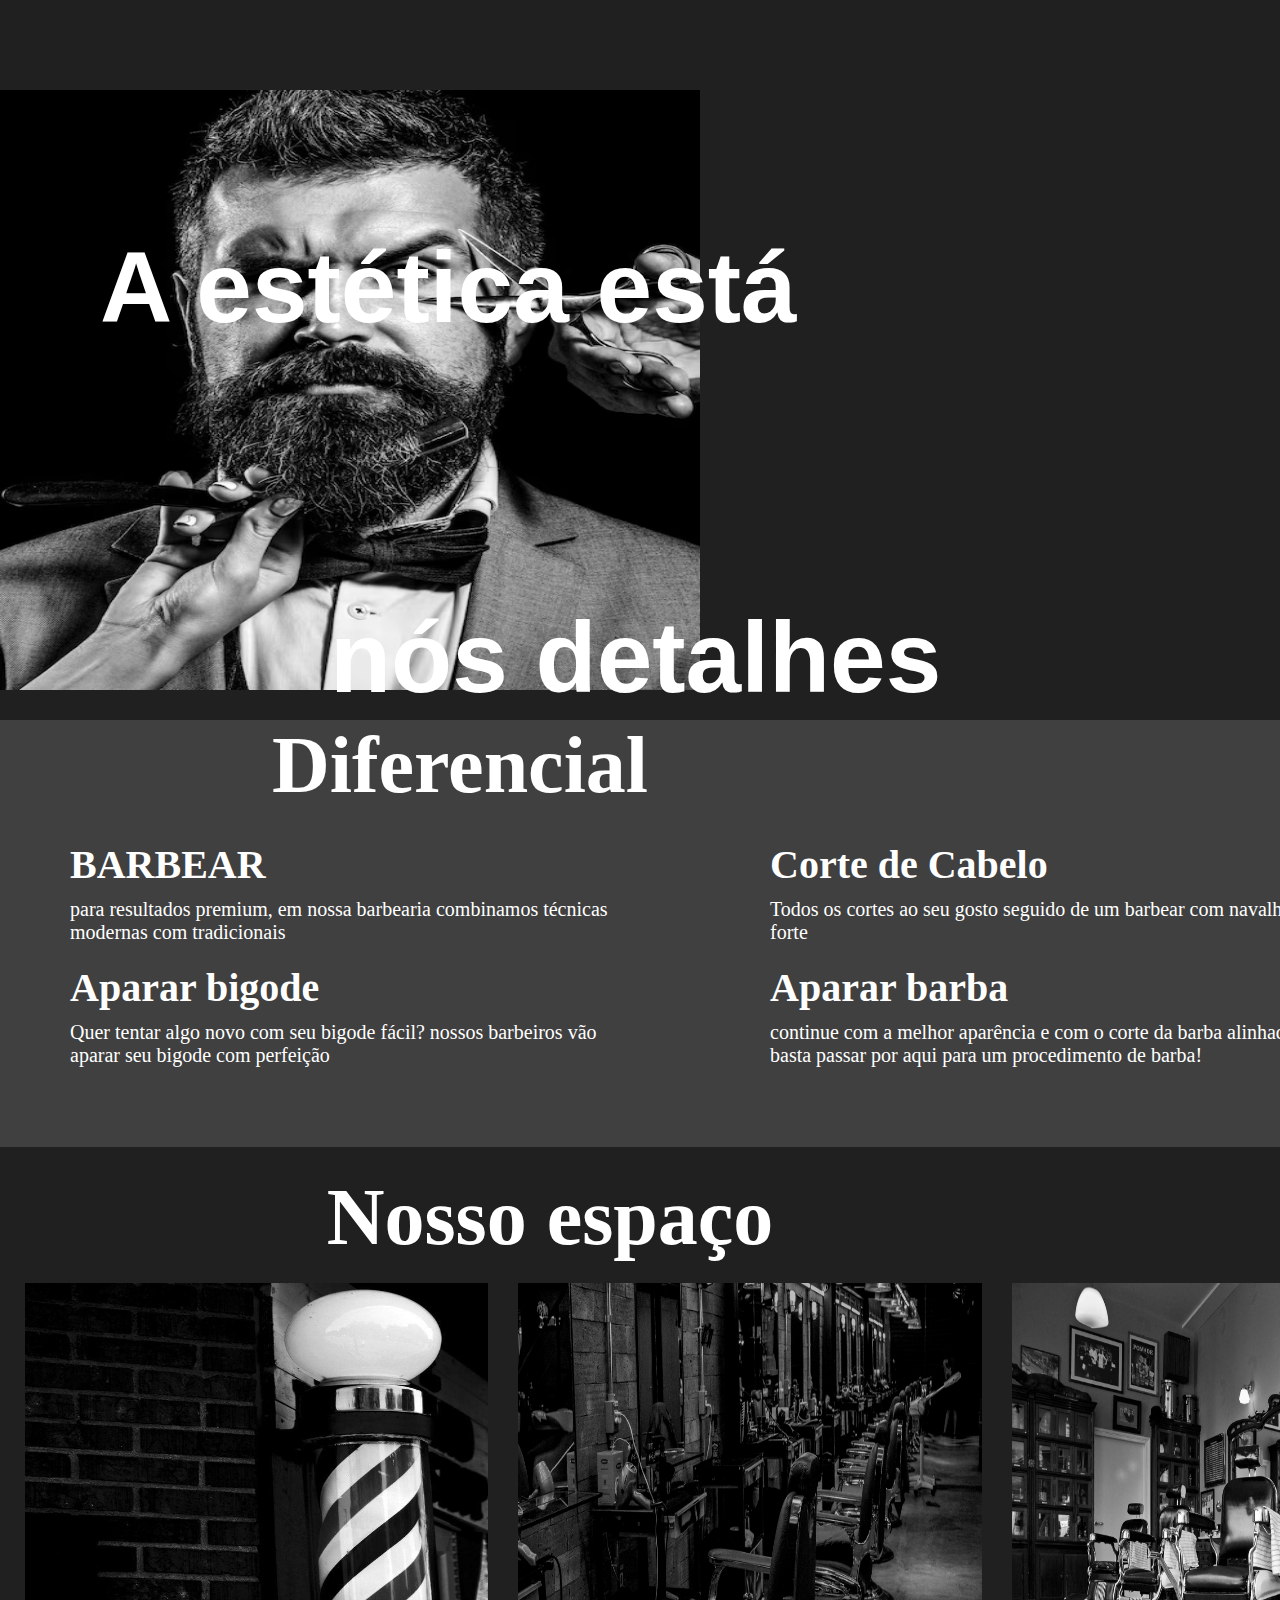
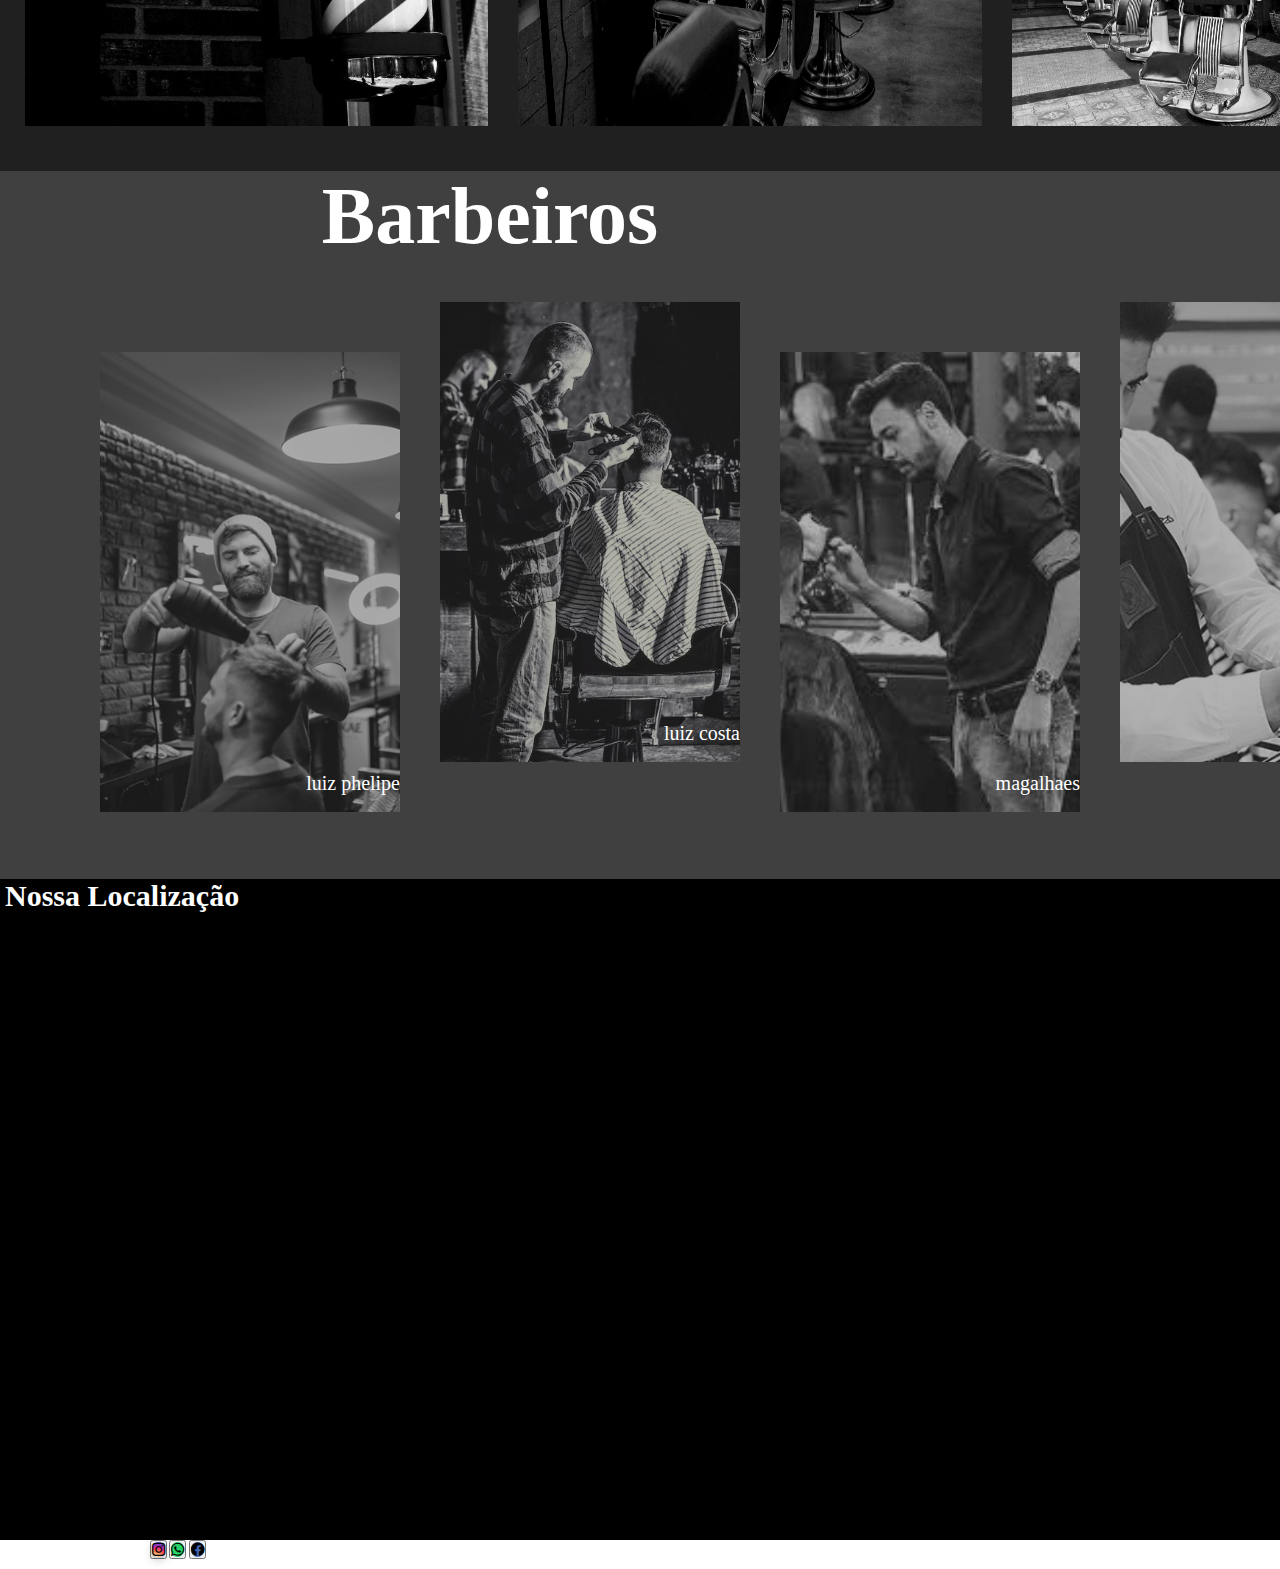
<file: index.html>
<!DOCTYPE html>
<html lang="pt-bt">
<head>
    <meta charset="UTF-8">
    <link rel="stylesheet" href="https://cdn.jsdelivr.net/npm/bootstrap-icons@1.11.3/font/bootstrap-icons.min.css">
    <link rel="preconnect" href="https://fonts.googleapis.com">
    <link rel="preconnect" href="https://fonts.gstatic.com" crossorigin>
    <meta name="viewport" content="width=device-width, initial-scale=1.0">
    <title>Barber</title>
    <link rel="stylesheet" href="style.css">
    <link rel="stylesheet" href="https://cdn.jsdelivr.net/npm/bootstrap-icons@1.11.3/font/bootstrap-icons.min.css">
    <link href="https://fonts.googleapis.com/css2?family=Merriweather:ital,wght@0,300;0,400;0,700;0,900;1,300;1,400;1,700;1,900&display=swap" rel="stylesheet">

    <script src="menu.js" defer></script>
</head>
<body>
    <header>
        <section class="header">
            <section class="button-header">
                <div class="interface">

                    <div class="name-barber"></div>
                    <nav>
                        <ul>
                            <li><a href="#">HOME</a></li>
                            <li><a href="#">Sobre</a></li>
                            <li><a href="#">Servicos</a></li>
                            <li class="drop-hover"><a href="#">Barbeiros <i class="bi bi-caret-down-fill"></i></a>
                                <div class="drop">
                                    <a href="#">luiz</a>
                                    <a href="#">phelipe</a>
                                    <a href="#">costa</a>
                                    <a href="#">luiz</a>
                                </div>
                            </li>
                            <li><a href="#">Contatos</a></li>
                        </ul>
                    </nav>
                    
                </div>
            </section>
                
            <div class="name-barber">
                <p>BarberShop</p>
            </div>
            
            <div class="btn-abrir" id="btn-menu">
                <i class="bi bi-list"></i>
            </div>
            
            <div class="menu-mobile" id="menu-mobile">
                <div class="bnt-fecha">
                    <i class="bi bi-x-lg"></i> 
                </div>
                
                <nav>
                    <ul>
                        <li><a href="#">Servicos</a></li>
                        <li><a href="#">Cursos</a></li>
                        <li><a href="#">Barbeiros</a></li>
                    </ul>
                </nav>
            </div>
            <div class="overlay-menu" id="overlay-menu"></div>
        </section>
    </header>
    
    <main>
        <section class="home">
            <article>
                <h1> 
                    <p class="primeiro"> A estética está </p>
                    <p class="segundo"> nós detalhes</p> 
                </h1>
                <img src="assets/fundoPT.avif">
            </article>
            
        </section>
        <section class="servicos">
            <h2 class="servicos">Diferencial</h2>
            <div class="flex">
                <div class="trabalhos">
                    <h3>BARBEAR</h3>
                    <P class="txt-servicos">para resultados premium, em nossa barbearia combinamos técnicas modernas com tradicionais</P>
                </div>
                
                <div class="trabalhos">
                    <h3>Corte de Cabelo</h3>
                    <p class="txt-servicos">Todos os cortes ao seu gosto seguido de um barbear com navalhado forte</p>
                </div>
                
                <div class="trabalhos">
                    <h3>Aparar bigode</h3>
                    <p class="txt-servicos">Quer tentar algo novo com seu bigode fácil? nossos barbeiros vão aparar seu bigode com perfeição</p>
                </div>
                
                <div class="trabalhos
                ">
                    <h3>Aparar barba</h3>
                    <p class="txt-servicos">continue com a melhor aparência e com o corte da barba alinhado. basta passar por aqui para um procedimento de barba!</p>
                </div>
            </div>
        </section>

        <section class="fotos">
            <h2 class="espaco">Nosso espaço</h2>
            <div class="img-barber">
                    <img class="foto1" src="assets/barbearia0.jpg">
                    <img class="foto2" src="assets/barbearia1.png">
                    <img class="foto3" src="assets/barbearia2.jpg">
            </div>

        </section>

        <h2 class="txt-barbeiros" id="barbeiros">Barbeiros</h2>
        <section class="barbeiros">
                <figure class="item" id="primeiro">
                    <img src="assets/barber1.jpg">
                    <p class="nome-barbeiros">luiz phelipe</p>
                </figure>

                <figure class="item" id="segundo">
                    <img src="assets/barber2.avif">
                    <p class="nome-barbeiros">luiz costa</p>
                </figure>

                <figure class="item" id="terceiro">
                    <img src="assets/barber3.jpeg">
                    <p class="nome-barbeiros">magalhaes</p>
                </figure>

                <figure class="item" id="quarto">
                    <img src="assets/barber4.jpg">
                    <p class="nome-barbeiros">pedro lucas</p>
                </figure>
        </section>

        <section class="localizacao">
            <h2 class="txt-localizacao">Nossa Localização</h2>
        <div class="mapa">
            <iframe src="https://www.google.com/maps/embed?pb=!1m18!1m12!1m3!1d3481.131427802743!2d-51.36357222373114!3d-29.24909259485335!2m3!1f0!2f0!3f0!3m2!1i1024!2i768!4f13.1!3m3!1m2!1s0x951c1e113d09cc1d%3A0x67782e30609b84cb!2sR.%20Moacir%20Jos%C3%A9%20Bassotto%20-%20Monte%20Verde%2C%20Farroupilha%20-%20RS%2C%2095180-000!5e0!3m2!1spt-PT!2sbr!4v1714914711622!5m2!1spt-PT!2sbr" width="600" height="450" style="border:0;" allowfullscreen="" loading="lazy" referrerpolicy="no-referrer-when-downgrade"></iframe>
        </div>
                
        </section>
    </main>

    <footer>
        <section class="icons">
            <div class="interface">
                
                <div class="btn-social">
                    <a href="#"><button><i id="insta" class="bi bi-instagram"></i></button></a>
                    <a href="#"><button><i id="whats" class="bi bi-whatsapp"></i></i></button></a>
                    <a href="#"><button><i id="face" class="bi bi-facebook"></i></i></button></a>
                </div>
            </div>
        </section>
        
    </footer>

</body>
</html>
</file>
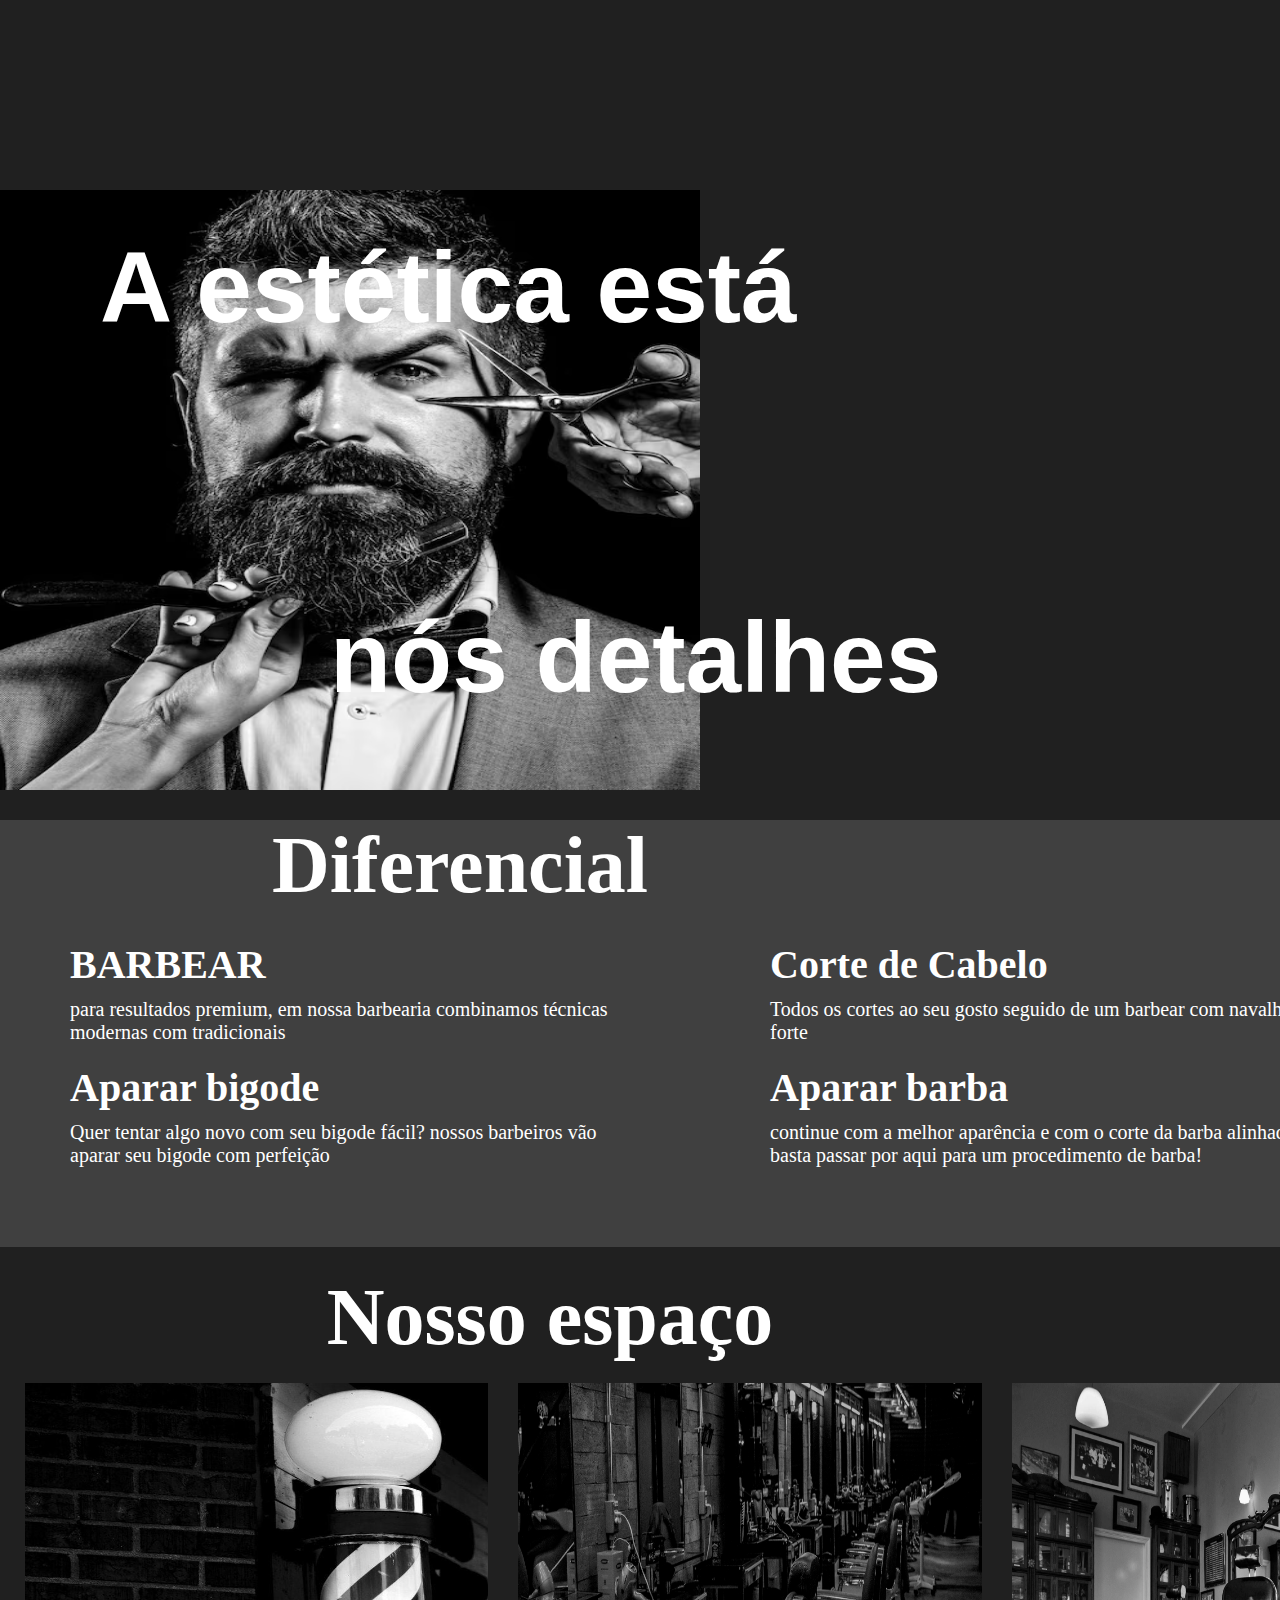
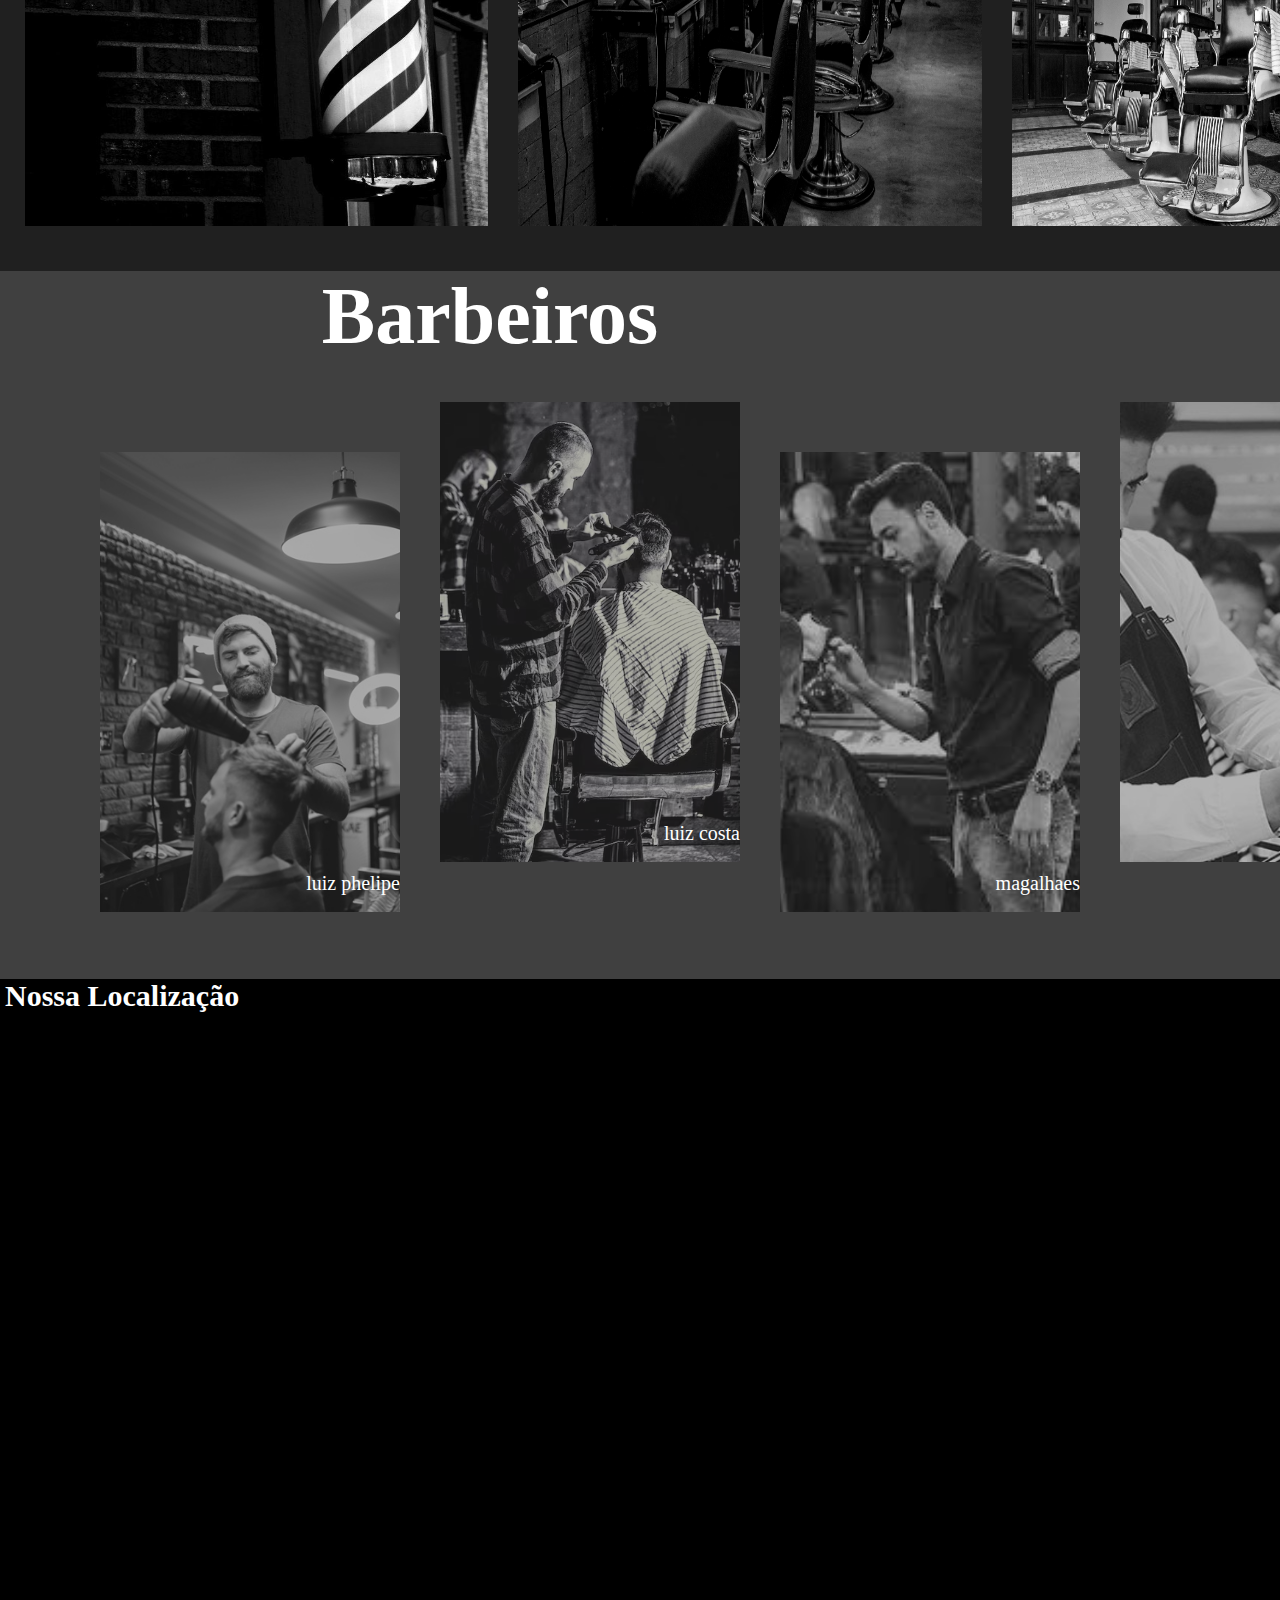
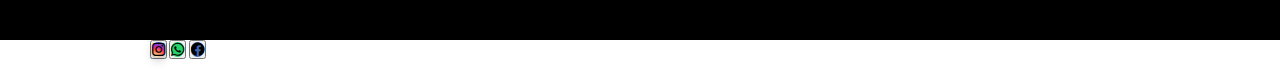
<file: new-barber/index.html>
<!DOCTYPE html>
<html lang="pt-bt">
<head>
    <meta charset="UTF-8">
    <link rel="stylesheet" href="https://cdn.jsdelivr.net/npm/bootstrap-icons@1.11.3/font/bootstrap-icons.min.css">
    <link rel="preconnect" href="https://fonts.googleapis.com">
    <link rel="preconnect" href="https://fonts.gstatic.com" crossorigin>
    <meta name="viewport" content="width=device-width, initial-scale=1.0">
    <title>Barber</title>
    <link rel="stylesheet" href="style.css">
    <link rel="stylesheet" href="https://cdn.jsdelivr.net/npm/bootstrap-icons@1.11.3/font/bootstrap-icons.min.css">
    <link href="https://fonts.googleapis.com/css2?family=Merriweather:ital,wght@0,300;0,400;0,700;0,900;1,300;1,400;1,700;1,900&display=swap" rel="stylesheet">

    <script src="menu.js" defer></script>
</head>
<body>
    <header>
        <section class="header">
            <section class="button-header">
                <div class="interface">

                    <div class="name-barber"></div>
                    <nav>
                        <ul>
                            <li><a href="#">HOME</a></li>
                            <li><a href="#">Sobre</a></li>
                            <li><a href="#">Servicos</a></li>
                            <li class="drop-hover"><a href="#">Barbeiros <i class="bi bi-caret-down-fill"></i></a>
                                <div class="drop">
                                    <a href="#">luiz</a>
                                    <a href="#">phelipe</a>
                                    <a href="#">costa</a>
                                    <a href="#">luiz</a>
                                </div>
                            </li>
                            <li><a href="#">Contatos</a></li>
                        </ul>
                    </nav>
                    
                </div>
            </section>
                
            <div class="name-barber">
                <p>BarberShop</p>
            </div>
            
            <div class="btn-abrir" id="btn-menu">
                <i class="bi bi-list"></i>
            </div>
            
            <div class="menu-mobile" id="menu-mobile">
                <div class="bnt-fecha">
                    <i class="bi bi-x-lg"></i> 
                </div>
                
                <nav>
                    <ul>
                        <li><a href="#">Servicos</a></li>
                        <li><a href="#">Cursos</a></li>
                        <li><a href="#">Barbeiros</a></li>
                    </ul>
                </nav>
            </div>
            <div class="overlay-menu" id="overlay-menu"></div>
        </section>
    </header>
    
    <main>
        <section class="home">
            <article>
                <h1> 
                    <p class="primeiro"> A estética está </p>
                    <p class="segundo"> nós detalhes</p> 
                </h1>
                <img src="assets/fundoPT.avif">
            </article>
            
        </section>
        <section class="servicos">
            <h2 class="servicos">Diferencial</h2>
            <div class="flex">
                <div class="trabalhos">
                    <h3>BARBEAR</h3>
                    <P class="txt-servicos">para resultados premium, em nossa barbearia combinamos técnicas modernas com tradicionais</P>
                </div>
                
                <div class="trabalhos">
                    <h3>Corte de Cabelo</h3>
                    <p class="txt-servicos">Todos os cortes ao seu gosto seguido de um barbear com navalhado forte</p>
                </div>
                
                <div class="trabalhos">
                    <h3>Aparar bigode</h3>
                    <p class="txt-servicos">Quer tentar algo novo com seu bigode fácil? nossos barbeiros vão aparar seu bigode com perfeição</p>
                </div>
                
                <div class="trabalhos
                ">
                    <h3>Aparar barba</h3>
                    <p class="txt-servicos">continue com a melhor aparência e com o corte da barba alinhado. basta passar por aqui para um procedimento de barba!</p>
                </div>
            </div>
        </section>

        <section class="fotos">
            <h2 class="espaco">Nosso espaço</h2>
            <div class="img-barber">
                    <img class="foto1" src="assets/barbearia0.jpg">
                    <img class="foto2" src="assets/barbearia1.png">
                    <img class="foto3" src="assets/barbearia2.jpg">
            </div>

        </section>

        <h2 class="txt-barbeiros" id="barbeiros">Barbeiros</h2>
        <section class="barbeiros">
                <figure class="item" id="primeiro">
                    <img src="assets/barber1.jpg">
                    <p class="nome-barbeiros">luiz phelipe</p>
                </figure>

                <figure class="item" id="segundo">
                    <img src="assets/barber2.avif">
                    <p class="nome-barbeiros">luiz costa</p>
                </figure>

                <figure class="item" id="terceiro">
                    <img src="assets/barber3.jpeg">
                    <p class="nome-barbeiros">magalhaes</p>
                </figure>

                <figure class="item" id="quarto">
                    <img src="assets/barber4.jpg">
                    <p class="nome-barbeiros">pedro lucas</p>
                </figure>
        </section>

        <section class="localizacao">
            <h2 class="txt-localizacao">Nossa Localização</h2>
        <div class="mapa">
            <iframe src="https://www.google.com/maps/embed?pb=!1m18!1m12!1m3!1d3481.131427802743!2d-51.36357222373114!3d-29.24909259485335!2m3!1f0!2f0!3f0!3m2!1i1024!2i768!4f13.1!3m3!1m2!1s0x951c1e113d09cc1d%3A0x67782e30609b84cb!2sR.%20Moacir%20Jos%C3%A9%20Bassotto%20-%20Monte%20Verde%2C%20Farroupilha%20-%20RS%2C%2095180-000!5e0!3m2!1spt-PT!2sbr!4v1714914711622!5m2!1spt-PT!2sbr" width="600" height="450" style="border:0;" allowfullscreen="" loading="lazy" referrerpolicy="no-referrer-when-downgrade"></iframe>
        </div>
                
        </section>
    </main>

    <footer>
        <section class="icons">
            <div class="interface">
                
                <div class="btn-social">
                    <a href="#"><button><i id="insta" class="bi bi-instagram"></i></button></a>
                    <a href="#"><button><i id="whats" class="bi bi-whatsapp"></i></i></button></a>
                    <a href="#"><button><i id="face" class="bi bi-facebook"></i></i></button></a>
                </div>
            </div>
        </section>
        
    </footer>

</body>
</html>
</file>
<file: style.css>
* {
    margin: 0;
    padding: 0;
    box-sizing: border-box;
}

:root {
    font-size: 62.5%
}

@media screen and (min-width: 320px) {
    body {
      display: grid;
    }
    section .header {
        display: none;
    }

    .button-header{
        display: none;
    }

    .home {
        background-color: #202020;
        overflow: hidden;
        padding-top: 10rem;   
        margin-top: -10rem;   
        padding-bottom: 5rem;  
    }

    .name-barber p {
        margin-top: 5rem;      //   //
    }

    /* MENU MOBILE*/

    .name-barber {
        color: white;
        font-size: 3.5rem;
        display: inline-block;
        font-family: "Merriweather", serif;
        position: relative;
        margin-top: -5rem;
    }

    .btn-abrir i {
        color: #00ff08;
        font-size: 2rem;
        
        position: relative;
        /*display: flex;
        justify-content: space-between;*/
    }

    .btn-abrir{
        display: flex;
    }

    .overlay-menu{
        background-color: rgba(0, 0, 0, 0.445);
        width: 100%;
        height: 100%;
        position: fixed;
        top: 0;
        left: 0;
        z-index: 8888;
        display: none;
    }

    .menu-mobile {
        background-color: rgba(22, 22, 22, 0.925);
        height: 30vh;
        position: fixed;
        top: 0;
        right: 0;
        z-index: 99999;
        width: 0%;
        overflow: hidden;
        transition: .3s;
    }

    .menu-mobile.abrir-menu {
        width: 30%;
    }

    .menu-mobile.abrir-menu ~ .overlay-menu {
        display: block;
    }

    .menu-mobile .bnt-fecha i{
        color: #00ff08;
        font-size: 2rem;
    }

    .menu-mobile .bnt-fecha{
        padding: 1rem 1rem;
    }
    ul {
        list-style-type: none;
    }
    .menu-mobile nav ul {
        text-align: right;
    }

    .menu-mobile nav ul li a {
        display: flex;
        text-decoration: none;
        color: white;
        font-size: 2rem;
        font-weight: 300;
        padding: 1rem 3rem ;
    }


    article img {
        height: 30rem;
        width: 25rem;
        
    }

    h1{
        font-family: Verdana, Geneva, Tahoma, sans-serif;
        background-color: rgba(0, 0, 0, 0.048);
        color: #ffffff;
        margin-top: 5rem;
    }
    
    
    .primeiro {
        font-size: 3rem;
        margin-left: 1rem;
        position: absolute;
        top: 11rem;
    }

    .segundo {
        font-size: 3rem;
        margin-left: 8rem;
        position: absolute;
        top: 30rem;
    }

    /*section 2 */
    .servicos {
        background-color: #404040;
        margin-top: -2.2rem;          /*posivel erro */
    }
    .flex {
        margin: 2rem;
        text-align: left;
    }

    h2 {
        text-align: center;
        font-size: 5rem;
        color: white;
        padding-bottom: 2rem;
    }
    h3 {
        color: white;
        font-size: 3rem;
        padding-bottom: 1rem;
    }
    .txt-servicos {
        color: white;
        font-size: 2rem;
        padding-bottom: 3rem;
    }
    
    /*section 3 */
    h2.txt-barbeiros {
        background-color: #404040;
        margin-left: -2rem;
    }

    .espaco{
        font-size: 4rem;
    }

    .fotos {
        background-color: #202020;
        margin-top: -2rem;        /*possivel erro*/
        display: grid;
       
        grid-template-columns: 1fr;
        padding: 2.5rem;
    }

    .fotos img {
        width: 100%;
        aspect-ratio: 1/1;
        padding-bottom: 2rem;
    }
    

    .barbeiros {
        background-color: #404040;
        display: grid;
        grid-template-areas: 
        "barbeiros barbeiros"

        "primeiro segundo"

        "terceiro quarto";
        grid-template-columns: repeat(2, 1fr);

    }

    .txt-barbeiros {
        color: white;
    }

    #barbeiros{
        grid-area: barbeiros;
    }
    #primeiro {
        grid-area: primeiro;
    }
    #segundo {
        grid-area: segundo;
    }
    #terceiro {
        grid-area: terceiro;
    }
    #quarto {
        grid-area: quarto;
    }

    .item {
        border-radius: .8rem;
        overflow: hidden;
        display: inline-block;
        position: relative;
        margin: 1rem;
    }

    .item img {
        width: 100%;
        aspect-ratio: 1/1.5;
        object-fit: cover;
        padding: 1rem;
        opacity: .6;
    }

    .detalhes {
        padding: .5rem;
    }

    .nome-barbeiros {
        position: absolute;
        top: 15rem;
        right: 1rem;
        font-size: 2rem;
        color: white;
    }

    .localizacao {
        background-color: #000000;
        margin-top: -1rem;     /*possivel erro*/
    }

    .txt-localizacao {

        font-size: 3rem;
        text-align: left;
        margin: .5rem;
    }

    .mapa iframe {
        margin: 3rem;
        width: 25rem;
        height: 15rem;
    }
    
}

@media screen and ( min-width: 481px) {
    body{
        display: grid;
    }
    .menu-desktop {
        display: none;
    }

    article img {
        height: 40rem;
        width: 35rem;
    }

    .primeiro {
        font-size: 5rem;
    }
    .segundo {
        font-size: 5rem;
    }

    .nome-barbeiros {
        top: 30rem;
        font-size: 2rem;
    }

    .mapa iframe {
        margin: 3rem;
        width: 40rem;
        height: 20rem;
    }
}


@media screen and ( min-width: 769px) {
    body{
        display: grid;
    }

    .name-barber {
        display: none;
    }

    .btn-abrir{
        display: none;
    }

    .menu-desktop {
        font-size: 5rem;
    }

    .name-barber {
        font-size: 3rem;
    }

    ul {
        display: flex;
    }

    ul li a{
        display: flex;
        text-decoration: none;
    }

    article img {
        height: 60rem;
        width: 55rem;
    }

    .primeiro {
        font-size: 8rem;
        top: 5rem;
        margin-left: 5rem;
    }

    .segundo {
        font-size: 6rem;
        top: 40rem;
        margin-left: 25rem;
    }

    /*SERVICOS*/

    h2 {
        font-size: 8rem;
    }

    h2.servicos{
        font-size: 8rem;
        margin-left: -30rem;
    }

    h3 {
        font-size: 4rem;
    }
    

    /*barbeiros*/
    .nome-barbeiros {
        top: 50rem;
        font-size: 2rem;
    }

    .mapa iframe {
        margin: 8rem;
        width: 100rem;
        height: 40rem;
    }

}

@media screen and ( min-width: 1050px) {
    body {
        display: grid;
    }
    /*HEADER*/
    .interface {
        max-width: 1201px;
        margin: 0 auto;
    }
    
    .home {
        background-color: #202020;
        overflow: hidden;
        
        padding-bottom: 5rem;
    }

    header {
        width: 100%;
        background-color: #000000;
    }

    

    .icons > .interface {
        padding-bottom: 1rem;
        display: flex;
        align-items: center;
        justify-content: space-between;
    }

    .header {
        background-color: #202020;
        padding: 20px 4%;
    }

    .header .logo img {
        max-width: 24rem
    }

    .header .btn-social button {
        width: 5rem;
        height: 5rem;
        font-size: 2rem;
        border-radius: 50%;
        background-color: #ffffff;
        border: 1px solid black;
        cursor: pointer;
    }
    #insta{
        border-radius: 40rem;
        background: radial-gradient(circle at 30% 107%, #fdf497 0%, #fdf497 5%, #fd5949 45%,#d6249f 60%,#285AEB 90%);
        box-shadow: 0px 3px 10px rgba(0,0,0,.25)
    }
    #whats{
        background: #25D366;
        border-radius: 2rem;
    }
    #face{
        background: #fdfdfd;
        background-color: #4267B2;
        border-radius: 2rem;
    }

        /*            */

    .button-header{
        background-color: #202020;
        width: 100%;
    }

    .button-header nav ul{
        display: flex;
        align-items: center;
        justify-content: center;
        
        list-style-type: none;
    }

    .button-header nav ul li a{
        color: white;
        padding: 1rem 4rem;
        text-decoration: none;
        font-size: 2.5rem;
        transition: .2s;
    }

    .button-header nav ul li a:hover{
        background-color: #00ff08;
        color: #000000;
        box-shadow: inset 0 0 8px black;
    }

    .drop-hover{
        position: relative;
    }

    .drop-hover .drop {
        position: absolute;
        background-color: #404040;
        width: 100%;
        height: 0;
        overflow: hidden;
        transition: .3s;
    }

    .drop-hover .drop a{
        padding: 1rem;
    }

    .drop-hover:hover .drop{
        height: 19rem;
    }


    /*SECTION HOME*/
    article img {
        height: 60rem;
        width: 70rem;
    }

    .primeiro {
        font-size: 10rem;
        top: 23rem;
        left: 5rem;
    }
    .segundo {
        font-size: 10rem;
        top: 60rem;
        left: 8rem;
    }

    /*servicos*/ 

    .flex {
        display: grid;
        grid-template-columns: repeat(2, 1fr);
        margin: 2rem 4rem 5rem 6rem; 
    }

    .trabalhos {
        margin: 1rem;
    }

    p.txt-servicos {
        padding: 0 12rem 0 0;
    }

    h2.servicos {
        padding-bottom: 0rem;
        margin-left: -58rem;
    }

    .servicos {
        padding-bottom: 4rem;
    }

    /*nosso espaco*/

    h2.espaco {
        margin-left: -40rem;
        font-size: 8rem;
    }

    .img-barber {
        display: grid;
        grid-template-columns: 1fr 1fr 1fr;
        gap: 3rem;
    }

    /*barbeiros*/

    .barbeiros {
        padding-bottom: 10rem;
        display: flex;
    }
    h2.txt-barbeiros {
        background-color: #404040;
        margin-left: -52rem;
    }

    .flex-barber {
        display: flex;
        margin-left: 5rem;
    }

    .item img {
        width: 22rem;
    }

    .nome-barbeiros {
        top:28rem;
    }

    #primeiro{
        top: 5rem;
        padding-left: 4rem;
    }
    #terceiro{
        top: 5rem;
    }
    
    .mapa iframe {
        margin:2rem;
        width: 100rem;
        height: 40rem;
    }

}

@media screen and ( min-width: 1201px) {
    .item img{
        width: 32rem;
    }

    .espaco {
        font-size: 8rem;
    }

    .nome-barbeiros {
        top: 43rem;
    }

    #primeiro{
        padding-left: 8rem;
    }
    
    .mapa iframe {
        margin: 5rem;
        width: 140rem;
        height: 50rem;
    }
    
}
</file>
<file: new-barber/style.css>
* {
    margin: 0;
    padding: 0;
    box-sizing: border-box;
}

:root {
    font-size: 62.5%
}

@media screen and (min-width: 320px) {
    body {
      display: grid;
    }

    .menu-desktop {
        display: none;
    }

    .button-header{
        display: none;
    }

    .home {
        background-color: #202020;
        overflow: hidden;
        
        /*margin-top: -10rem;*/               aqui
        padding-bottom: 5rem;
    }

    /* MENU MOBILE*/

    .name-barber {
        color: white;
        font-size: 3.5rem;
        display: inline-block;
        font-family: "Merriweather", serif;
        position: relative;
        margin-top: -5rem;
    }

    .btn-abrir i {
        color: #00ff08;
        font-size: 2rem;
        
        position: relative;
        /*display: flex;
        justify-content: space-between;*/
    }

    .btn-abrir{
        display: flex;
    }

    .overlay-menu{
        background-color: rgba(0, 0, 0, 0.445);
        width: 100%;
        height: 100%;
        position: fixed;
        top: 0;
        left: 0;
        z-index: 8888;
        display: none;
    }

    .menu-mobile {
        background-color: rgba(22, 22, 22, 0.925);
        height: 30vh;
        position: fixed;
        top: 0;
        right: 0;
        z-index: 99999;
        width: 0%;
        overflow: hidden;
        transition: .3s;
    }

    .menu-mobile.abrir-menu {
        width: 30%;
    }

    .menu-mobile.abrir-menu ~ .overlay-menu {
        display: block;
    }

    .menu-mobile .bnt-fecha i{
        color: #00ff08;
        font-size: 2rem;
    }

    .menu-mobile .bnt-fecha{
        padding: 1rem 1rem;
    }
    ul {
        list-style-type: none;
    }
    .menu-mobile nav ul {
        text-align: right;
    }

    .menu-mobile nav ul li a {
        display: flex;
        text-decoration: none;
        color: white;
        font-size: 2rem;
        font-weight: 300;
        padding: 1rem 3rem ;
    }


    article img {
        margin-top: 10rem;
        height: 30rem;
        width: 25rem;
        
    }

    h1{
        font-family: Verdana, Geneva, Tahoma, sans-serif;
        background-color: rgba(0, 0, 0, 0.048);
        color: #ffffff;
        margin-top: 5rem;
    }
    
    
    .primeiro {
        font-size: 3rem;
        margin-left: 1rem;
        position: absolute;
        top: 11rem;
    }

    .segundo {
        font-size: 3rem;
        margin-left: 8rem;
        position: absolute;
        top: 30rem;
    }

    /*section 2 */
    .servicos {
        background-color: #404040;
        margin-top: -2.2rem;          /*posivel erro */
    }
    .flex {
        margin: 2rem;
        text-align: left;
    }

    h2 {
        text-align: center;
        font-size: 5rem;
        color: white;
        padding-bottom: 2rem;
    }
    h3 {
        color: white;
        font-size: 3rem;
        padding-bottom: 1rem;
    }
    .txt-servicos {
        color: white;
        font-size: 2rem;
        padding-bottom: 3rem;
    }
    
    /*section 3 */
    h2.txt-barbeiros {
        background-color: #404040;
        margin-left: -2rem;
    }

    .espaco{
        font-size: 4rem;
    }

    .fotos {
        background-color: #202020;
        margin-top: -2rem;        /*possivel erro*/
        display: grid;
       
        grid-template-columns: 1fr;
        padding: 2.5rem;
    }

    .fotos img {
        width: 100%;
        aspect-ratio: 1/1;
        padding-bottom: 2rem;
    }
    

    .barbeiros {
        background-color: #404040;
        display: grid;
        grid-template-areas: 
        "barbeiros barbeiros"

        "primeiro segundo"

        "terceiro quarto";
        grid-template-columns: repeat(2, 1fr);

    }

    .txt-barbeiros {
        color: white;
    }

    #barbeiros{
        grid-area: barbeiros;
    }
    #primeiro {
        grid-area: primeiro;
    }
    #segundo {
        grid-area: segundo;
    }
    #terceiro {
        grid-area: terceiro;
    }
    #quarto {
        grid-area: quarto;
    }

    .item {
        border-radius: .8rem;
        overflow: hidden;
        display: inline-block;
        position: relative;
        margin: 1rem;
    }

    .item img {
        width: 100%;
        aspect-ratio: 1/1.5;
        object-fit: cover;
        padding: 1rem;
        opacity: .6;
    }

    .detalhes {
        padding: .5rem;
    }

    .nome-barbeiros {
        position: absolute;
        top: 15rem;
        right: 1rem;
        font-size: 2rem;
        color: white;
    }

    .localizacao {
        background-color: #000000;
        margin-top: -1rem;     /*possivel erro*/
    }

    .txt-localizacao {

        font-size: 3rem;
        text-align: left;
        margin: .5rem;
    }

    .mapa iframe {
        margin: 3rem;
        width: 25rem;
        height: 15rem;
    }
    
}

@media screen and ( min-width: 481px) {
    body{
        display: grid;
    }
    .menu-desktop {
        display: none;
    }

    article img {
        height: 40rem;
        width: 35rem;
    }

    .primeiro {
        font-size: 5rem;
    }
    .segundo {
        font-size: 5rem;
    }

    .nome-barbeiros {
        top: 30rem;
        font-size: 2rem;
    }

    .mapa iframe {
        margin: 3rem;
        width: 40rem;
        height: 20rem;
    }
}


@media screen and ( min-width: 769px) {
    body{
        display: grid;
    }

    .name-barber {
        display: none;
    }

    .btn-abrir{
        display: none;
    }

    .menu-desktop {
        font-size: 5rem;
    }

    .name-barber {
        font-size: 3rem;
    }

    ul {
        display: flex;
    }

    ul li a{
        display: flex;
        text-decoration: none;
    }

    article img {
        height: 60rem;
        width: 55rem;
    }

    .primeiro {
        font-size: 8rem;
        top: 5rem;
        margin-left: 5rem;
    }

    .segundo {
        font-size: 6rem;
        top: 40rem;
        margin-left: 25rem;
    }

    /*SERVICOS*/

    h2 {
        font-size: 8rem;
    }

    h2.servicos{
        font-size: 8rem;
        margin-left: -30rem;
    }

    h3 {
        font-size: 4rem;
    }
    

    /*barbeiros*/
    .nome-barbeiros {
        top: 50rem;
        font-size: 2rem;
    }

    .mapa iframe {
        margin: 8rem;
        width: 100rem;
        height: 40rem;
    }

}

@media screen and ( min-width: 1050px) {
    body {
        display: grid;
    }
    /*HEADER*/
    .interface {
        max-width: 1201px;
        margin: 0 auto;
    }
    
    .home {
        background-color: #202020;
        overflow: hidden;
        
        padding-bottom: 5rem;
    }

    header {
        width: 100%;
        background-color: #000000;
    }

    

    .icons > .interface {
        padding-bottom: 1rem;
        display: flex;
        align-items: center;
        justify-content: space-between;
    }

    .header {
        background-color: #202020;
        padding: 20px 4%;
    }

    .header .logo img {
        max-width: 24rem
    }

    .header .btn-social button {
        width: 5rem;
        height: 5rem;
        font-size: 2rem;
        border-radius: 50%;
        background-color: #ffffff;
        border: 1px solid black;
        cursor: pointer;
    }
    #insta{
        border-radius: 40rem;
        background: radial-gradient(circle at 30% 107%, #fdf497 0%, #fdf497 5%, #fd5949 45%,#d6249f 60%,#285AEB 90%);
        box-shadow: 0px 3px 10px rgba(0,0,0,.25)
    }
    #whats{
        background: #25D366;
        border-radius: 2rem;
    }
    #face{
        background: #fdfdfd;
        background-color: #4267B2;
        border-radius: 2rem;
    }

        /*            */

    .button-header{
        background-color: #202020;
        width: 100%;
    }

    .button-header nav ul{
        display: flex;
        align-items: center;
        justify-content: center;
        
        list-style-type: none;
    }

    .button-header nav ul li a{
        color: white;
        padding: 1rem 4rem;
        text-decoration: none;
        font-size: 2.5rem;
        transition: .2s;
    }

    .button-header nav ul li a:hover{
        background-color: #00ff08;
        color: #000000;
        box-shadow: inset 0 0 8px black;
    }

    .drop-hover{
        position: relative;
    }

    .drop-hover .drop {
        position: absolute;
        background-color: #404040;
        width: 100%;
        height: 0;
        overflow: hidden;
        transition: .3s;
    }

    .drop-hover .drop a{
        padding: 1rem;
    }

    .drop-hover:hover .drop{
        height: 19rem;
    }


    /*SECTION HOME*/
    article img {
        height: 60rem;
        width: 70rem;
    }

    .primeiro {
        font-size: 10rem;
        top: 23rem;
        left: 5rem;
    }
    .segundo {
        font-size: 10rem;
        top: 60rem;
        left: 8rem;
    }

    /*servicos*/ 

    .flex {
        display: grid;
        grid-template-columns: repeat(2, 1fr);
        margin: 2rem 4rem 5rem 6rem; 
    }

    .trabalhos {
        margin: 1rem;
    }

    p.txt-servicos {
        padding: 0 12rem 0 0;
    }

    h2.servicos {
        padding-bottom: 0rem;
        margin-left: -58rem;
    }

    .servicos {
        padding-bottom: 4rem;
    }

    /*nosso espaco*/

    h2.espaco {
        margin-left: -40rem;
        font-size: 8rem;
    }

    .img-barber {
        display: grid;
        grid-template-columns: 1fr 1fr 1fr;
        gap: 3rem;
    }

    /*barbeiros*/

    .barbeiros {
        padding-bottom: 10rem;
        display: flex;
    }
    h2.txt-barbeiros {
        background-color: #404040;
        margin-left: -52rem;
    }

    .flex-barber {
        display: flex;
        margin-left: 5rem;
    }

    .item img {
        width: 22rem;
    }

    .nome-barbeiros {
        top:28rem;
    }

    #primeiro{
        top: 5rem;
        padding-left: 4rem;
    }
    #segundo{

    }
    #terceiro{
        top: 5rem;
    }
    #quarto{

    }

    .mapa iframe {
        margin:2rem;
        width: 100rem;
        height: 40rem;
    }

}

@media screen and ( min-width: 1201px) {
    .item img{
        width: 32rem;
    }

    .espaco {
        font-size: 8rem;
    }

    .nome-barbeiros {
        top: 43rem;
    }

    #primeiro{
        padding-left: 8rem;
    }
    
    .mapa iframe {
        margin: 5rem;
        width: 140rem;
        height: 50rem;
    }
    
}
</file>
